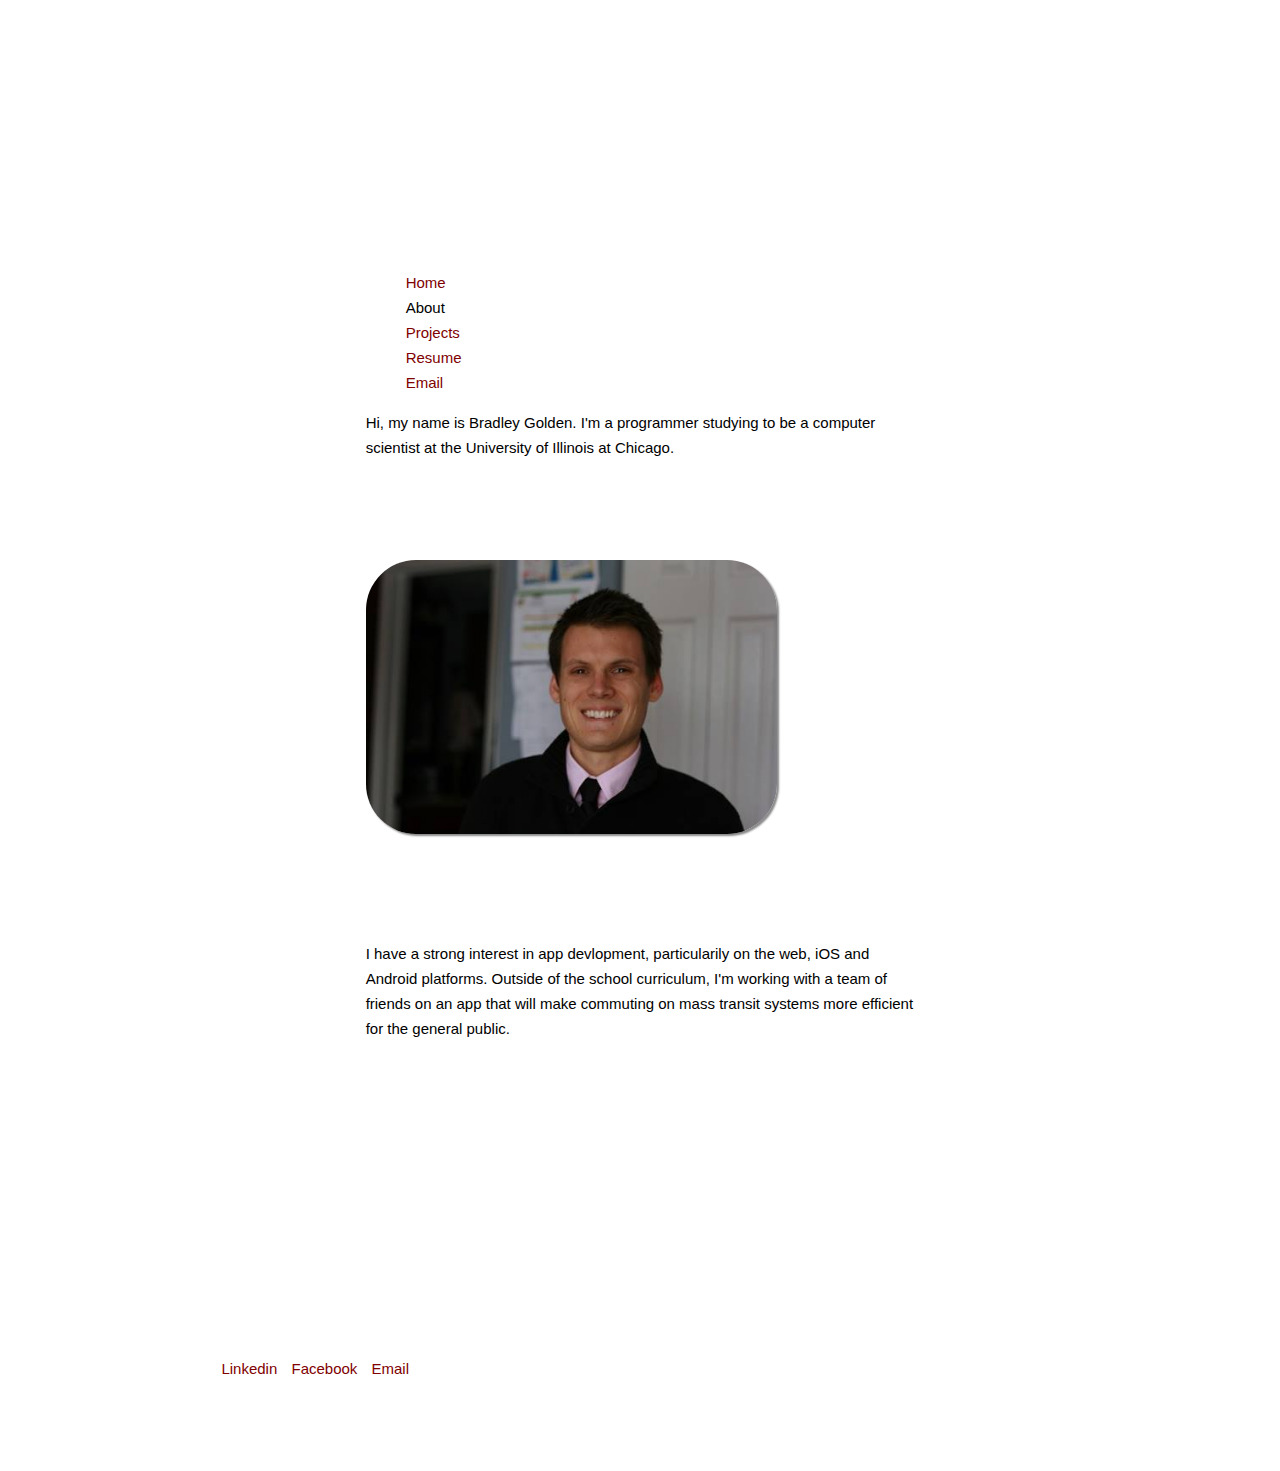
<file: about.html>
<!DOCTYPE html>
<html>
  <head>
    <link rel="stylesheet" type="text/css" href="style.css">
    <title>Bradley Golden - Place Description Here</title>
  </head>
  <body>
    <header id="header">
      <nav>
      <ul>
        <li><a href="index.html">Home</a></li>
        <li>About</li>
        <li><a href="projects.html">Projects</a></li>
        <li><a href="https://docs.google.com/document/d/161_c7KxzNEGwoxzD732M01JM4R0dAwAhiv85OHh7Tp4/edit?usp=sharing">Resume</a></li>
        <li><a href="mailto: golden.bradley@gmail.com">Email</a></li>
      </ul>
      </nav>
      <p>Hi, my name is Bradley Golden. I'm a programmer studying to be a computer scientist at the University of Illinois at Chicago.
      </p>
      <img src="images/profile.jpg" style="height:75%;width:75%;border-radius:50px;box-shadow: 2px 2px 2px #888888;"></img> 
      <p>I have a strong interest in app devlopment, particularily on the web, iOS and Android platforms. Outside of the school curriculum, 
      I'm working with a team of friends on an app that will make commuting on mass transit systems more efficient for the general public.</p>
      <br class="clearboth" />
      </header>
      <footer id="footer">
      <ul>
        <li><a href="https://www.linkedin.com/in/goldenbradley">Linkedin</a></li>
        <li><a href="https://www.facebook.com/golden.bradley">Facebook</a></li>
        <li><a href="mailto: golden.bradley@gmail.com">Email</a></li>
      </ul>
      </footer>
    </body>
  </html>
</file>
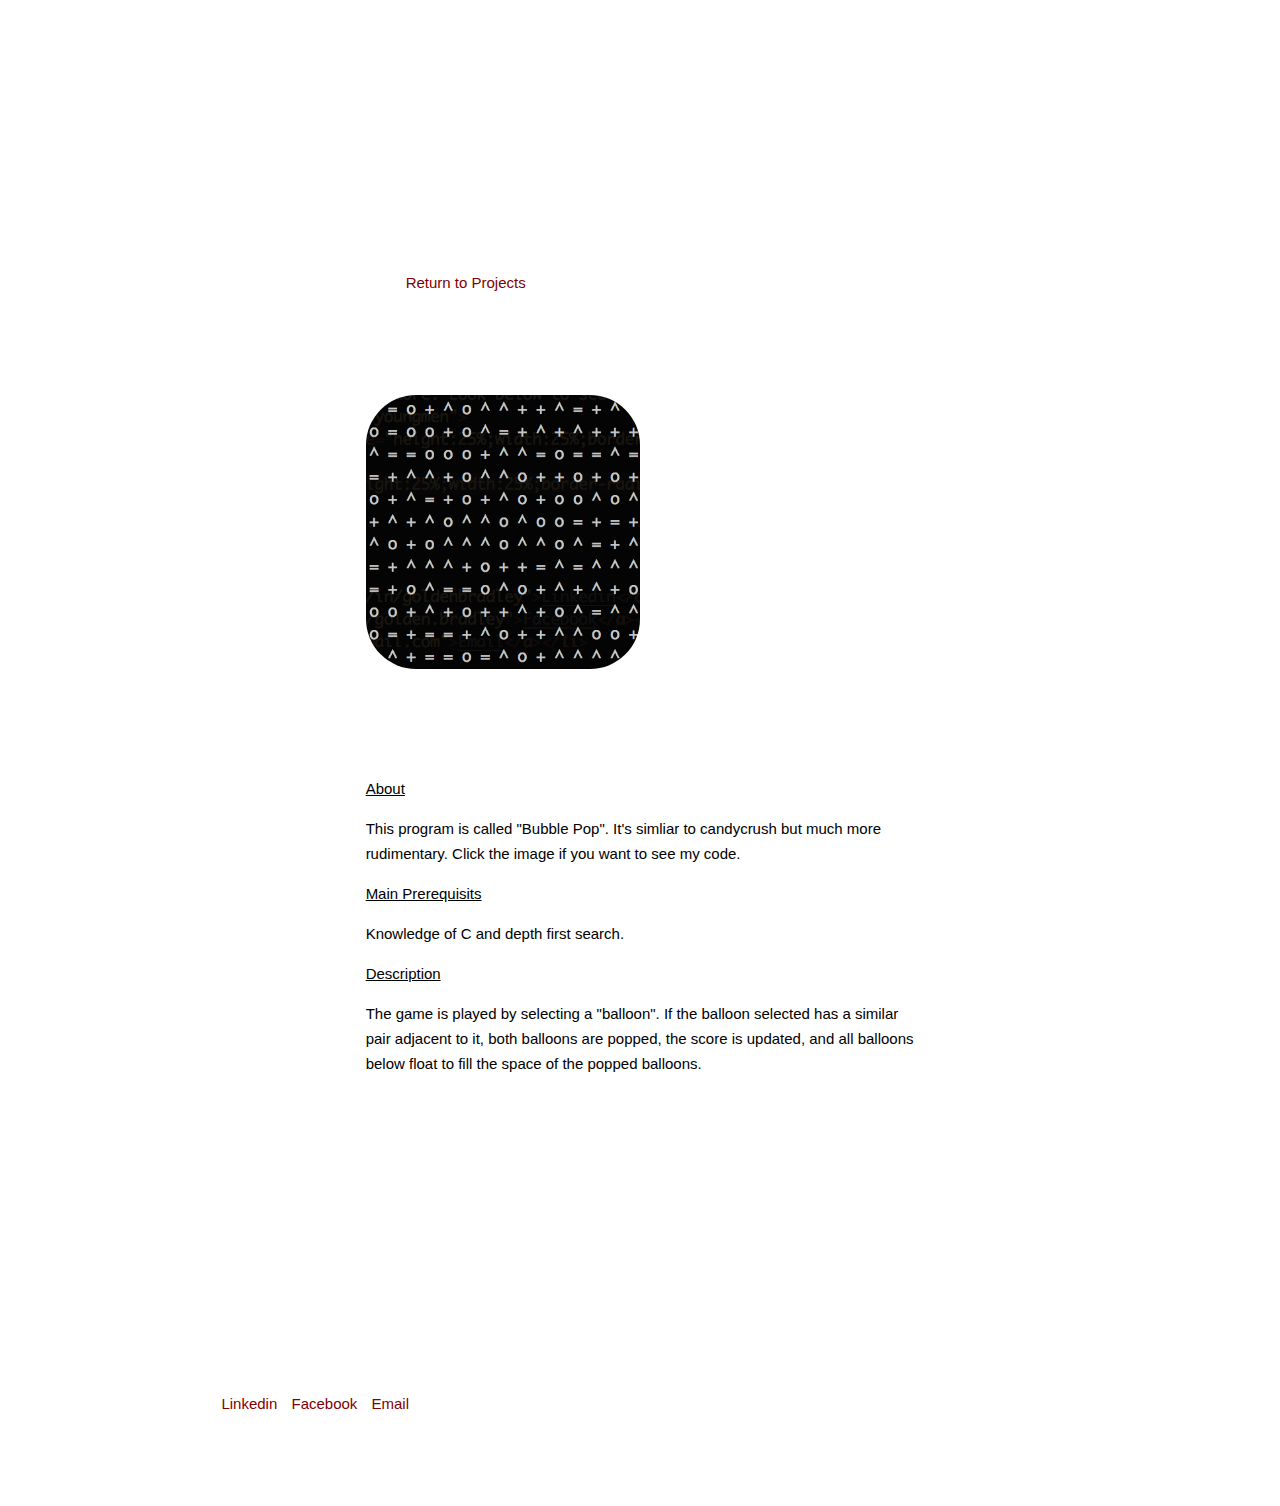
<file: bpop.html>
<!DOCTYPE html>
<html>
  <head>
    <link rel="stylesheet" type="text/css" href="style.css">
    <title>Bradley Golden - Place Description Here</title>
  </head>
  <body>
    <header id="header">
      <nav>
      <ul>
        <li><a href="projects.html">Return to Projects</a></li>
      </ul>
      </nav>
      <a href="https://github.com/bgolde5/UIC/tree/master/CS141">
        <img src="images/bpop.png" style="height:50%;width:50%;border-radius:50px;text-align:center;">
      </a>
      <p><u>About</u></p>
      <p>This program is called "Bubble Pop". It's simliar to candycrush but much more rudimentary. Click the 
      image if you want to see my code.</p>
      <p><u>Main Prerequisits</u></p>
      <p>Knowledge of C and depth first search.</p>
      <p><u>Description</u></p>
      <p>The game is played by selecting a "balloon". If the balloon selected has a similar pair adjacent to it,
      both balloons are popped, the score is updated, and all balloons below float to fill the space of the popped balloons.</p>
      
    <br class="clearboth" />
    </header>
    <footer id="footer">
    <ul>
      <li><a href="https://www.linkedin.com/in/goldenbradley">Linkedin</a></li>
      <li><a href="https://www.facebook.com/golden.bradley">Facebook</a></li>
      <li><a href="mailto: golden.bradley@gmail.com">Email</a></li>
    </ul>
    </footer>
  </body>
</html>
</file>
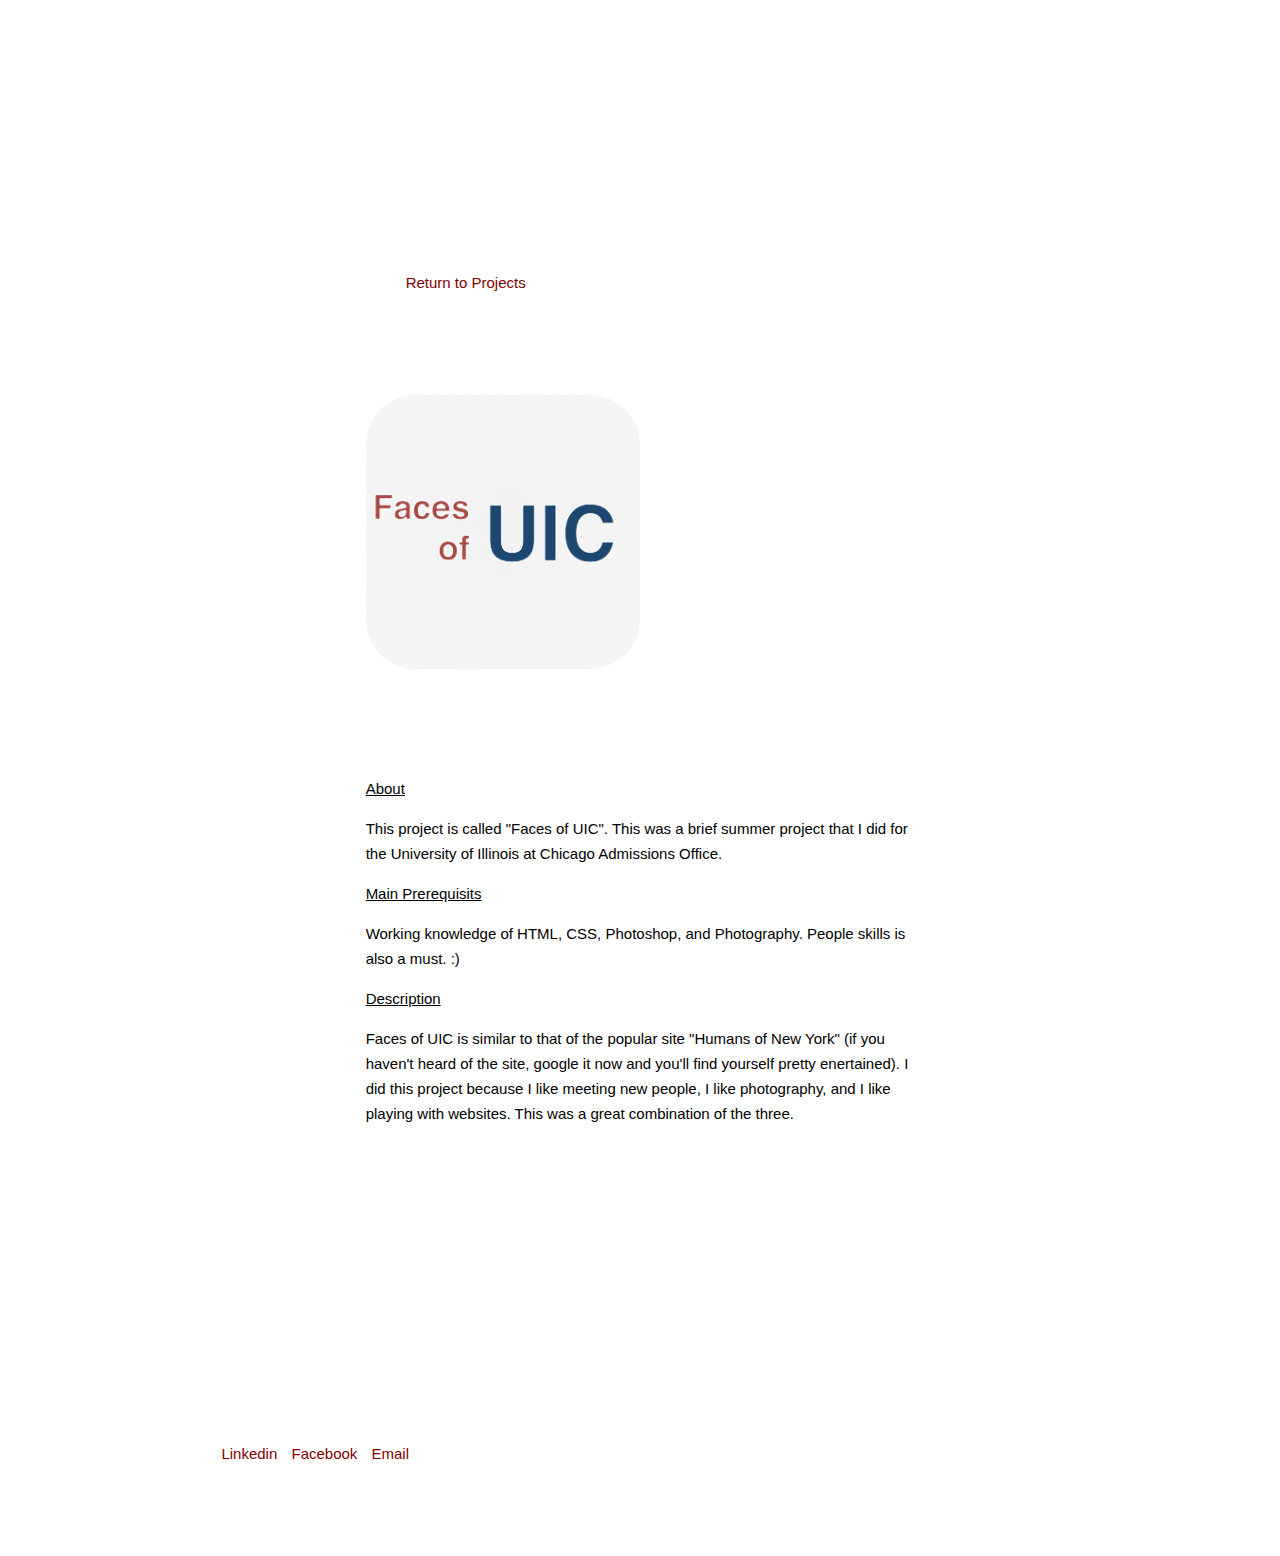
<file: facesofuic.html>
<!DOCTYPE html>
<html>
  <head>
    <link rel="stylesheet" type="text/css" href="style.css">
    <title>Bradley Golden - Place Description Here</title>
  </head>
  <body>
    <header id="header">
      <nav>
      <ul>
        <li><a href="projects.html">Return to Projects</a></li>
      </ul>
      </nav>
      <a href="http://www.facesofuic.tumblr.com">
        <img src="images/facesofuic.png" style="height:50%;width:50%;border-radius:50px;text-align:center;">
      </a>
      <p><u>About</u></p>
      <p>This project is called "Faces of UIC". This was a brief summer project
      that I did for the University of Illinois at Chicago Admissions Office.</p>
      <p><u>Main Prerequisits</u></p>
      <p>Working knowledge of HTML, CSS, Photoshop, and Photography. People skills is also a must. :)</p>
      <p><u>Description</u></p>
      <p>Faces of UIC is similar to that of the popular site "Humans of New York" (if you haven't
      heard of the site, google it now and you'll find yourself pretty enertained). I did this project
      because I like meeting new people, I like photography, and I like playing with websites. This was a 
      great combination of the three.</p>
      
    <br class="clearboth" />
    </header>
    <footer id="footer">
    <ul>
      <li><a href="https://www.linkedin.com/in/goldenbradley">Linkedin</a></li>
      <li><a href="https://www.facebook.com/golden.bradley">Facebook</a></li>
      <li><a href="mailto: golden.bradley@gmail.com">Email</a></li>
    </ul>
    </footer>
  </body>
</html>
</file>
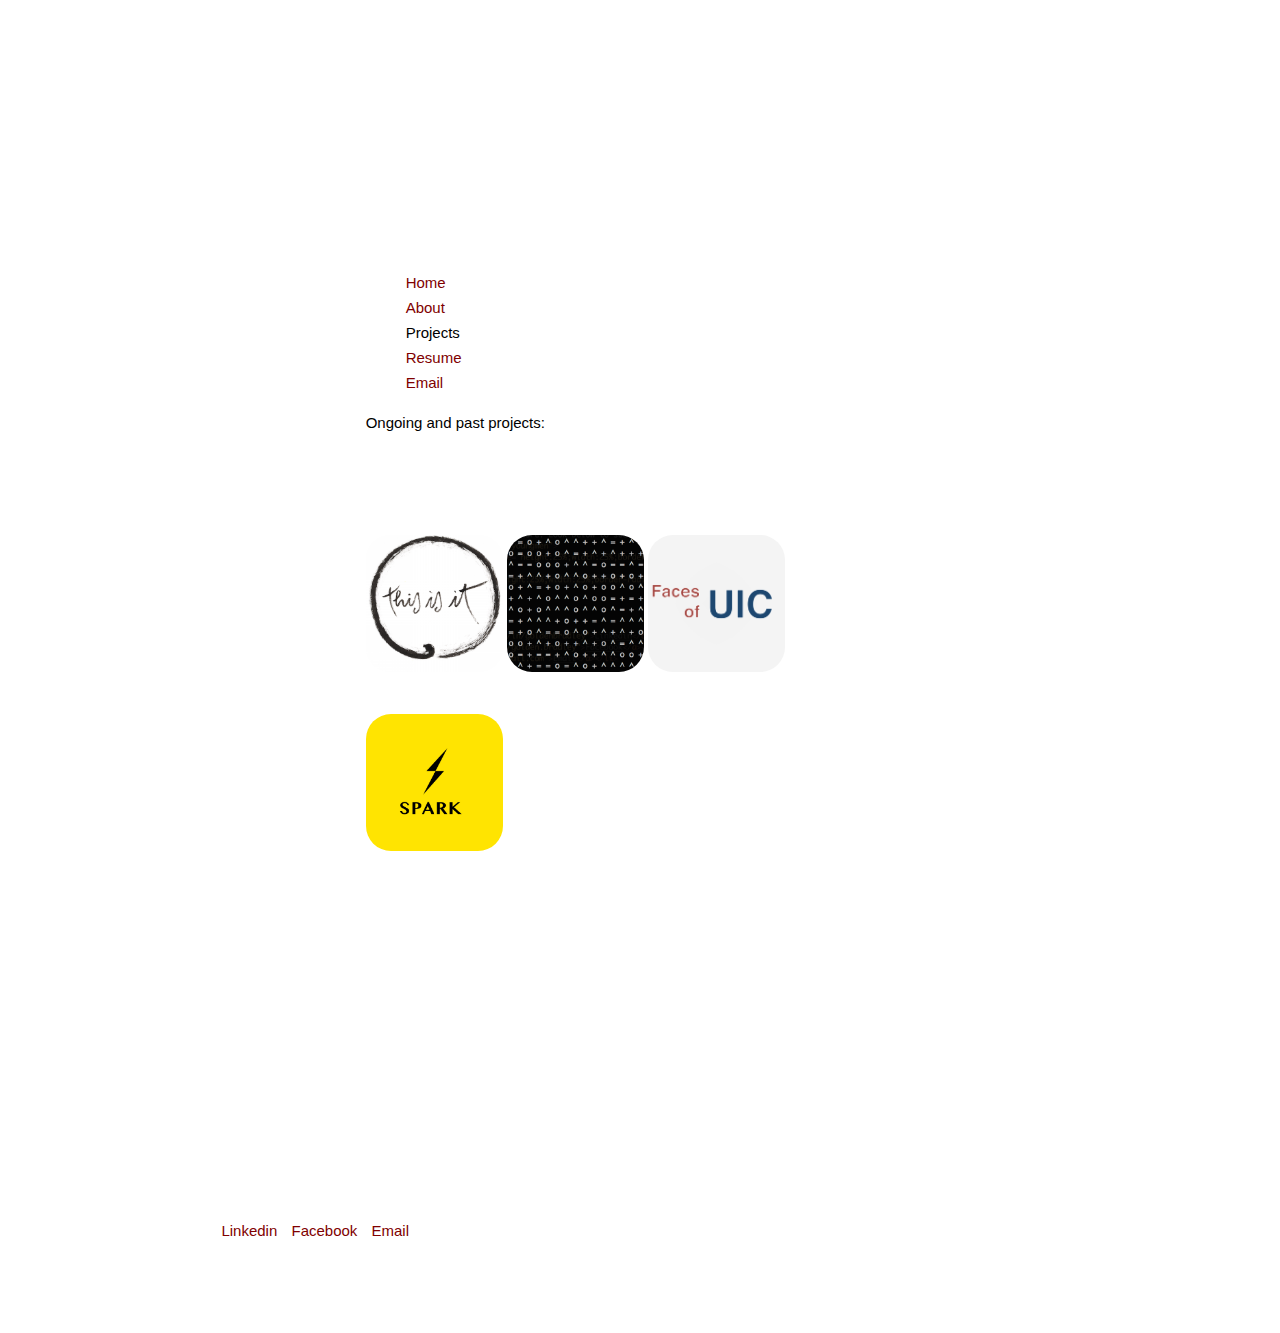
<file: projects.html>
<!DOCTYPE html>
<html>
  <head>
    <link rel="stylesheet" type="text/css" href="style.css">
    <title>Bradley Golden - Place Description Here</title>
  </head>
  <body>
    <header id="header">
      <nav>
      <ul>
        <li><a href="index.html">Home</a></li>
        <li><a href="about.html">About</a></li>
        <li>Projects</li>
        <li><a href="https://docs.google.com/document/d/161_c7KxzNEGwoxzD732M01JM4R0dAwAhiv85OHh7Tp4/edit?usp=sharing">Resume</a></li>
        <li><a href="mailto: golden.bradley@gmail.com">Email</a></li>
      </ul>
      </nav>
      <p></p>
      <p>Ongoing and past projects:</p>
      <a href="thisisit.html">
        <img src="images/thisisit.png" style="height:25%;width:25%;border-radius:25px">
      </a>
      <a href="bpop.html">
        <img src="images/bpop.png" style="height:25%;width:25%;border-radius:25px">
      </a>
      <a href="facesofuic.html">
        <img src=images/facesofuic.png style="height:25%;width:25%;border-radius:25px">
      </a>
      <a href="spark.html">
        <img src="images/spark.jpg" style="height:25%;width:25%;border-radius:25px;margin-top:-50px">
      </a>

      <br class="clearboth" />
      </header>
      <footer id="footer">
      <ul>
        <li><a href="https://www.linkedin.com/in/goldenbradley">Linkedin</a></li>
        <li><a href="https://www.facebook.com/golden.bradley">Facebook</a></li>
        <li><a href="mailto: golden.bradley@gmail.com">Email</a></li>
      </ul>
      </footer>
    </body>
  </html>
</file>
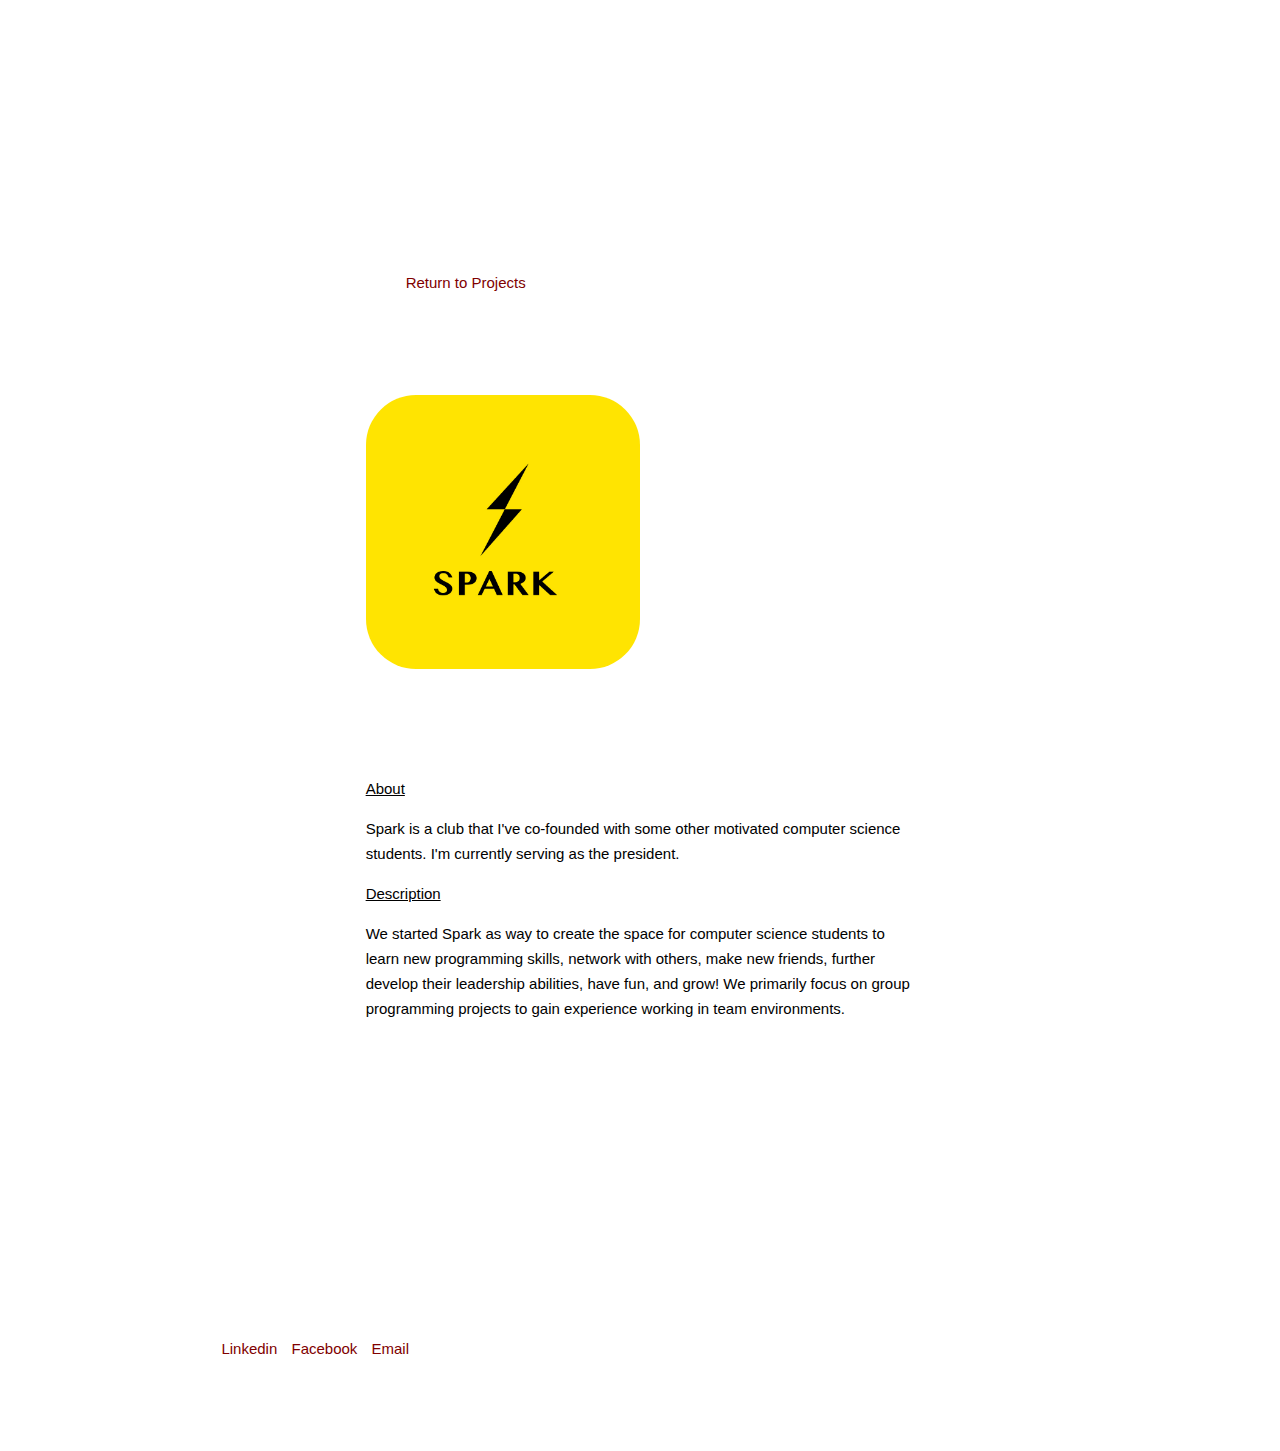
<file: spark.html>
<!DOCTYPE html>
<html>
  <head>
    <link rel="stylesheet" type="text/css" href="style.css">
    <title>Bradley Golden - Place Description Here</title>
  </head>
  <body>
    <header id="header">
      <nav>
      <ul>
        <li><a href="projects.html">Return to Projects</a></li>
      </ul>
      </nav>
      <a href="">
        <img src="images/spark.jpg" style="height:50%;width:50%;border-radius:50px;text-align:center;">
      </a>
      <p><u>About</u></p>
      <p>Spark is a club that I've co-founded with some other motivated computer science students. I'm currently serving as the president.</p>
      <p><u>Description</u></p>
      <p>We started Spark as way to create the space for computer science students to learn new programming skills, 
      network with others, make new friends, further develop their leadership abilities, have fun, and grow! We primarily focus
      on group programming projects to gain experience working in team environments. 
      </p>
      
    <br class="clearboth" />
    </header>
    <footer id="footer">
    <ul>
      <li><a href="https://www.linkedin.com/in/goldenbradley">Linkedin</a></li>
      <li><a href="https://www.facebook.com/golden.bradley">Facebook</a></li>
      <li><a href="mailto: golden.bradley@gmail.com">Email</a></li>
    </ul>
    </footer>
  </body>
</html>
</file>
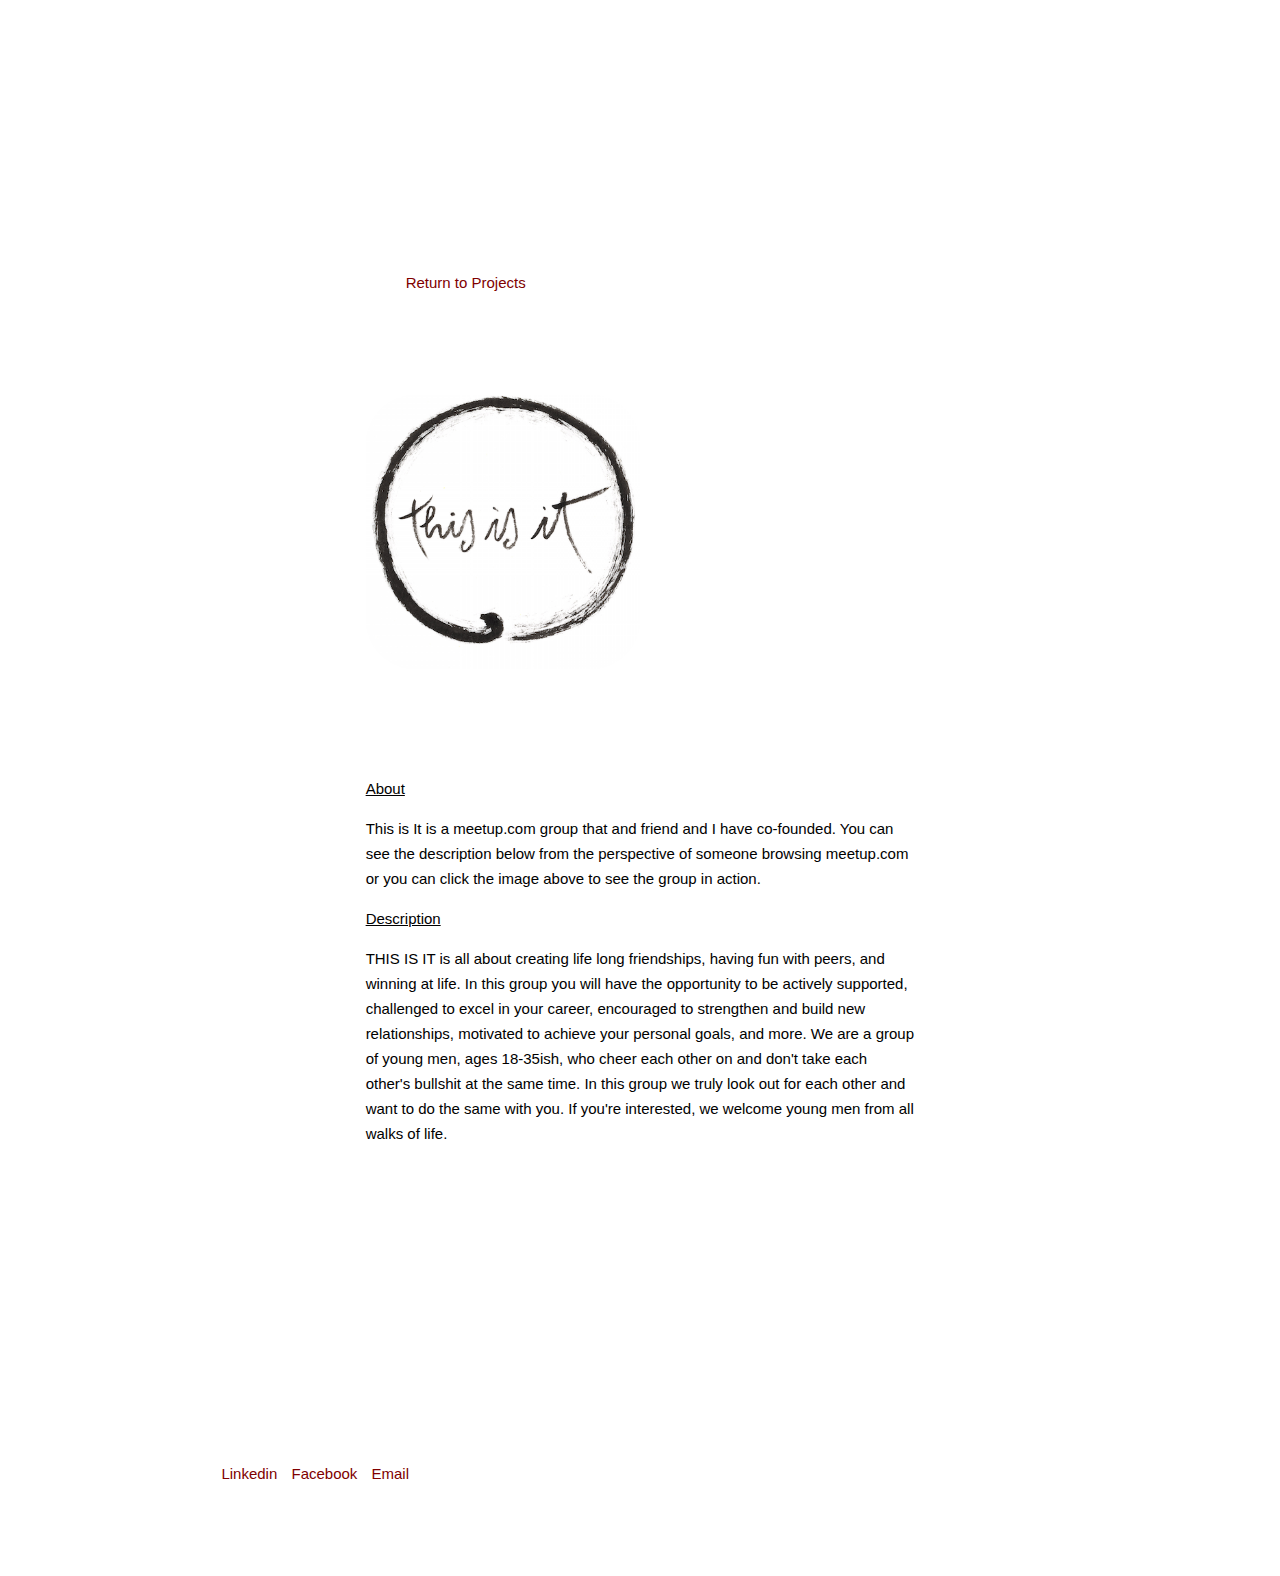
<file: thisisit.html>
<!DOCTYPE html>
<html>
  <head>
    <link rel="stylesheet" type="text/css" href="style.css">
    <title>Bradley Golden - Place Description Here</title>
  </head>
  <body>
    <header id="header">
      <nav>
      <ul>
        <li><a href="projects.html">Return to Projects</a></li>
      </ul>
      </nav>
      <a href="http://www.meetup.com/chicagoyoungmen">
        <img src="images/thisisit.png" style="height:50%;width:50%;border-radius:50px;text-align:center;">
      </a>
      <p><u>About</u></p>
      <p>This is It is a meetup.com group that and friend and I have co-founded. You can see the 
      description below from the perspective of someone browsing meetup.com or you can click the image
      above to see the group in action.</p>
      <p><u>Description</u></p>
      <p>THIS IS IT is all about creating life long friendships, having fun with peers, and winning at life.
      In this group you will have the opportunity to be actively supported, challenged to excel in your career, 
      encouraged to strengthen and build new relationships, motivated to achieve your personal goals, and more. 
      We are a group of young men, ages 18-35ish, who cheer each other on and don't take each other's bullshit 
      at the same time. In this group we truly look out for each other and want to do the same with you. 
      If you're interested, we welcome young men from all walks of life.</p>
      
    <br class="clearboth" />
    </header>
    <footer id="footer">
    <ul>
      <li><a href="https://www.linkedin.com/in/goldenbradley">Linkedin</a></li>
      <li><a href="https://www.facebook.com/golden.bradley">Facebook</a></li>
      <li><a href="mailto: golden.bradley@gmail.com">Email</a></li>
    </ul>
    </footer>
  </body>
</html>
</file>
<file: style.css>
/*layout*/
header, #thumbnails, footer {
  width: 73.353293413174%;
  margin-right: auto;
  margin-left: auto;
}

header {
  margin-top: 270px;
  width: 43.413173652695%;
  margin-left: 28.293413173653%;
}

footer {
  margin-top: 260px;
  margin-bottom: 75px;
  overflow: hidden;
}

img {
  width: 100%;
}

ul {
  list-style-type: none;
}

footer li {
  display: inline;
  padding-right: 5px;
  padding-left: 5px;
}

header div.inline  {
  float: left;
}

h1 {
  padding-left: 100px;
}

.clearboth {
  clear: both;
}

p {
  color: black;
}

img {
  margin-top: 85px;
  margin-bottom: 85px;
}

#thumbnails li {
  background-color: #fafafa;
  width: 38.775510204082%;
}
#thumbnails li:nth-of-type(1) {
  width: 59.183673469388%;
  float: left;
}

#thumbnails li:nth-of-type(2) {
  float: right;
}

#thumbnails li:nth-of-type(3) {
  float: right;
  margin-right: 2.040816326531%;
  margin-top: 2.040816326531%;
}

/*styling*/
body {
  font: 15px/25px Avenir, Futura, "Helvetica Neue", Arial, Helvetica, Geneva, sans-serif;
  font-weight: 500;
  font-style: normal;
  color: black;
  background-color: #FFFFFF;
}

a {
  color: #800000;
  text-decoration: none;
}

a:hover {
  color: #CC0000;
}
</file>
